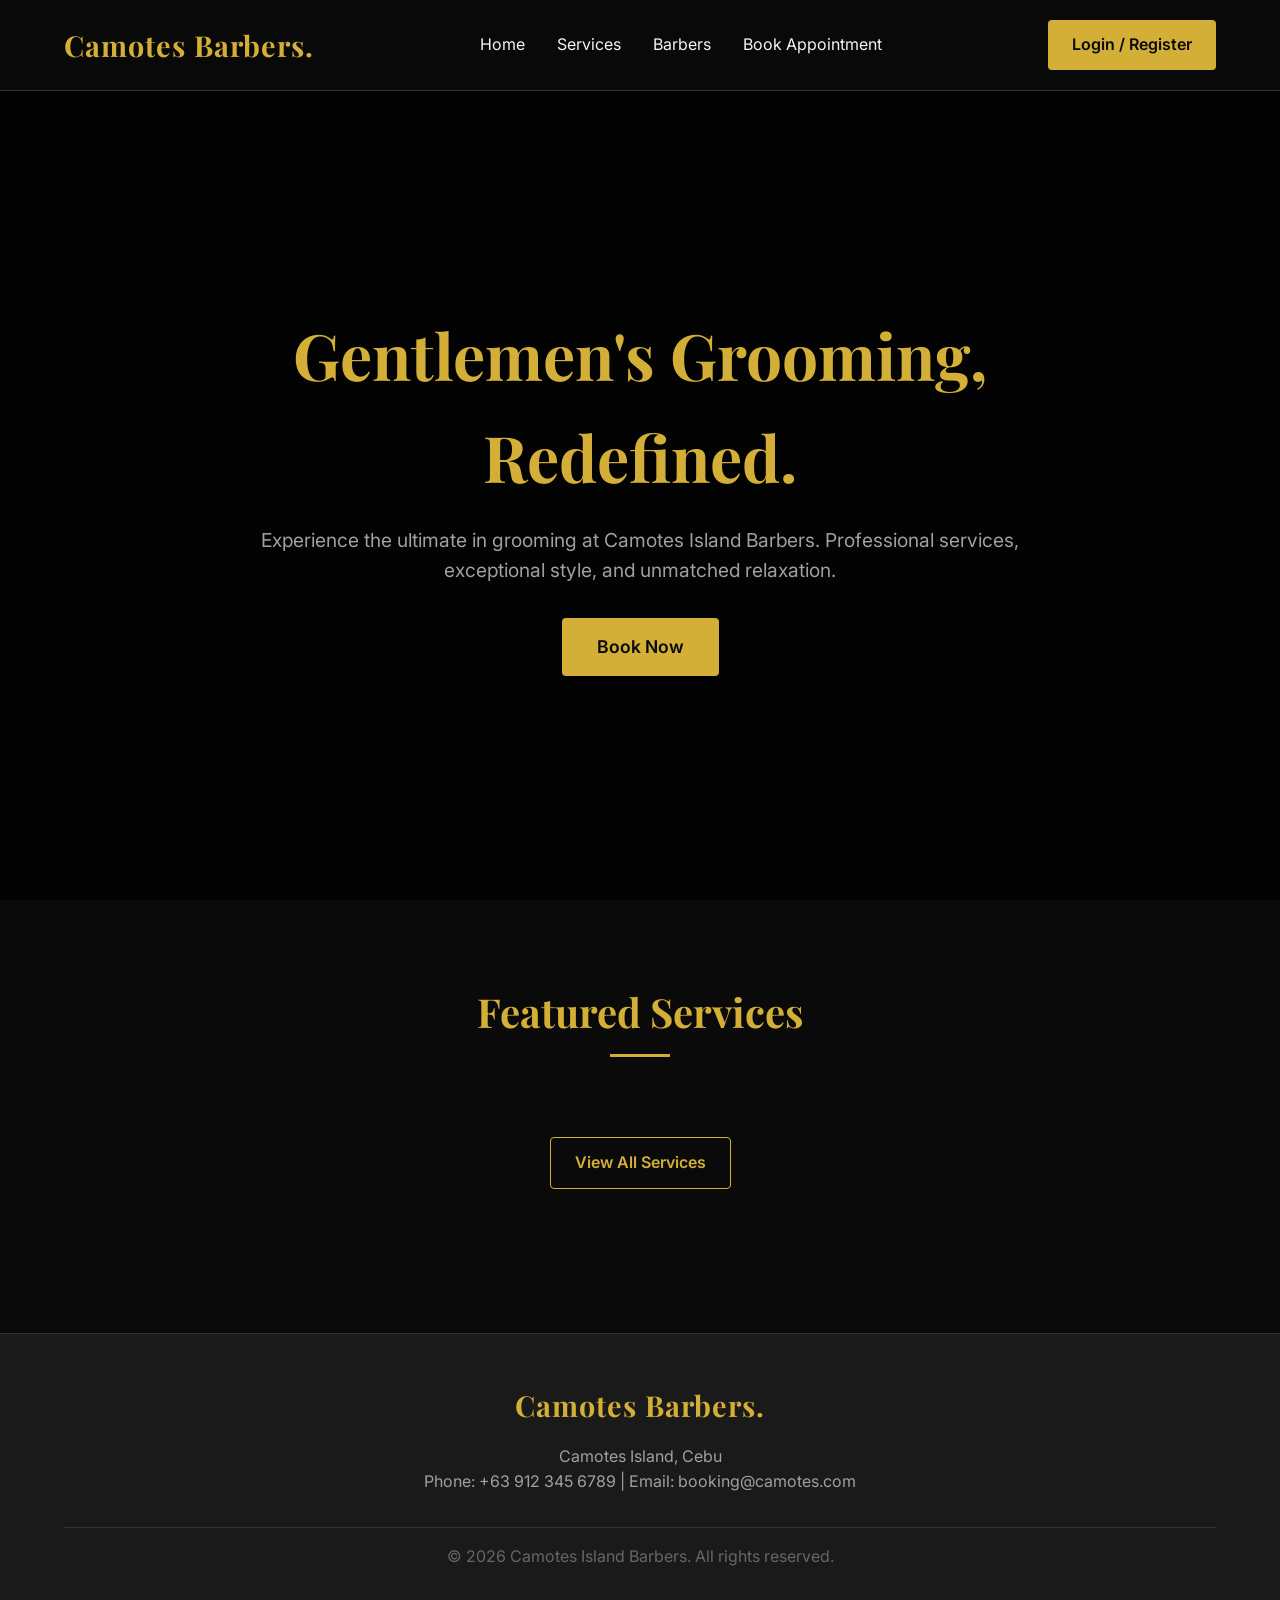
<file: index.html>
<!DOCTYPE html>
<html lang="en">

<head>
    <meta charset="UTF-8">
    <meta name="viewport" content="width=device-width, initial-scale=1.0">
    <title>Camotes Island Barbers</title>
    <link rel="stylesheet" href="assets/css/style.css">
</head>

<body>
    <header>
        <div class="container">
            <nav>
                <div class="logo">Camotes Barbers.</div>
                <ul class="nav-links" id="mobile-nav">
                    <li><a href="index.html" class="active">Home</a></li>
                    <li><a href="services.html">Services</a></li>
                    <li><a href="barbers.html">Barbers</a></li>
                    <li><a href="booking.html">Book Appointment</a></li>
                </ul>
                <div style="display:flex;align-items:center;gap:1rem;">
                    <div class="auth-links" id="auth-links"></div>
                    <button class="hamburger" onclick="document.getElementById('mobile-nav').classList.toggle('open')" aria-label="Menu">
                        <span></span><span></span><span></span>
                    </button>
                </div>
            </nav>
        </div>
    </header>

    <section class="hero">
        <div class="container">
            <div class="hero-content">
                <h1>Gentlemen's Grooming, Redefined.</h1>
                <p>Experience the ultimate in grooming at Camotes Island Barbers. Professional services, exceptional
                    style, and unmatched relaxation.</p>
                <a href="booking.html" class="btn btn-primary btn-lg">Book Now</a>
            </div>
        </div>
    </section>

    <section class="container" style="padding: 5rem 0;">
        <h2 class="section-title">Featured Services</h2>
        <div class="grid" id="featured-services">
            <!-- Populated by JS -->
        </div>
        <div style="text-align: center; margin-top: 3rem;">
            <a href="services.html" class="btn btn-outline">View All Services</a>
        </div>
    </section>

    <footer>
        <div class="container">
            <div class="logo" style="margin-bottom: 1rem;">Camotes Barbers.</div>
            <p style="color: var(--text-muted);">Camotes Island, Cebu</p>
            <p style="color: var(--text-muted);">Phone: +63 912 345 6789 | Email: booking@camotes.com</p>
            <p style="margin-top: 2rem; border-top: 1px solid var(--border); padding-top: 1rem; color: #666;">&copy;
                2026 Camotes Island Barbers. All rights reserved.</p>
        </div>
    </footer>

    <script src="assets/js/main.js"></script>
    <script>
        // Close mobile nav when a link is clicked
        document.querySelectorAll('#mobile-nav a').forEach(link => {
            link.addEventListener('click', () => document.getElementById('mobile-nav').classList.remove('open'));
        });
    </script>
    <script>
        document.addEventListener('DOMContentLoaded', async () => {
            const services = await getServices();
            const container = document.getElementById('featured-services');
            container.innerHTML = services.slice(0, 3).map(service => `
                <div class="card">
                    <img src="${service.image || 'https://images.unsplash.com/photo-1585747860715-2ba37e788b70?auto=format&fit=crop&w=400&q=80'}" alt="${service.service_name}">
                    <div class="card-content">
                        <div class="card-title">${service.service_name}</div>
                        <div class="card-price">₱${parseFloat(service.price).toFixed(2)} &bull; ${service.duration}</div>
                        <p style="color: var(--text-muted); margin-bottom: 1rem;">${service.description || ''}</p>
                    </div>
                </div>
            `).join('');
        });
    </script>
</body>

</html>
</file>
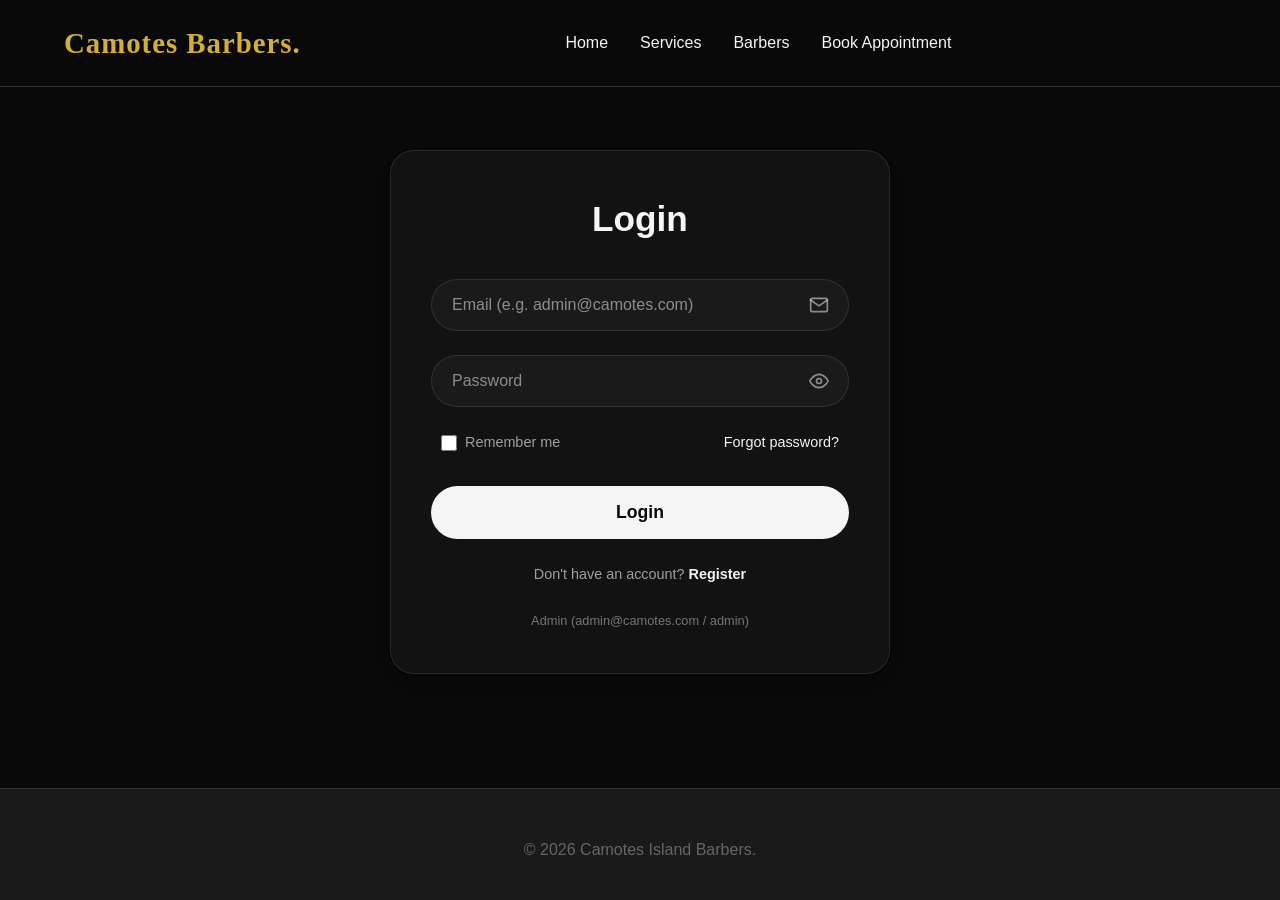
<file: admin-barbers.html>
<!DOCTYPE html>
<html lang="en">

<head>
    <meta charset="UTF-8">
    <meta name="viewport" content="width=device-width, initial-scale=1.0">
    <title>Admin Barbers - Camotes Island Barbers</title>
    <link rel="stylesheet" href="assets/css/style.css">
    <style>
        .admin-nav {
            background: var(--bg-card);
            padding: 1rem 0;
            border-bottom: 1px solid var(--border);
            margin-top: 80px;
        }

        .admin-nav .container {
            display: flex;
            gap: 1rem;
        }

        .admin-nav a {
            padding: 8px 16px;
            border-radius: 4px;
            transition: all 0.2s;
        }

        .admin-nav a:hover,
        .admin-nav a.active {
            background: var(--primary);
            color: var(--bg-dark);
        }

        .form-row {
            display: grid;
            grid-template-columns: 1fr 1fr;
            gap: 1rem;
        }
    </style>
</head>

<body>
    <header>
        <div class="container">
            <nav>
                <div class="logo">Camotes Admin.</div>
                <div class="auth-links">
                    <button class="btn btn-outline" onclick="logout()">Logout</button>
                </div>
            </nav>
        </div>
    </header>

    <div class="admin-nav">
        <div class="container">
            <a href="admin.html">Appointments</a>
            <a href="admin-services.html">Services</a>
            <a href="admin-barbers.html" class="active">Barbers</a>
            <a href="admin-customers.html">Customers</a>
        </div>
    </div>

    <div class="dashboard-container container" style="margin-top: 2rem;">
        <div id="barbers" style="width: 100%;">
            <div style="display: flex; justify-content: space-between; align-items: center; margin-bottom: 1rem;">
                <h2>Manage Barbers</h2>
                <button class="btn btn-primary"
                    onclick="document.getElementById('add-barber-form').style.display='block'">+ Add Barber</button>
            </div>

            <div id="add-barber-form"
                style="display:none; background: var(--bg-card); padding: 20px; border-radius: 8px; margin-bottom: 20px; border: 1px solid var(--primary);">
                <h3>New Barber</h3>
                <form onsubmit="addBarber(event)">
                    <div class="form-row">
                        <div class="form-group">
                            <label>Barber Name</label>
                            <input type="text" id="b-name" class="form-control" required>
                        </div>
                        <div class="form-group">
                            <label>Specialty</label>
                            <input type="text" id="b-spec" class="form-control" required>
                        </div>
                        <div class="form-group">
                            <label>Login Email</label>
                            <input type="email" id="b-email" class="form-control" placeholder="barber@camotes.com" required>
                        </div>
                        <div class="form-group">
                            <label>Login Password</label>
                            <input type="text" id="b-password" class="form-control" placeholder="Temp password" value="camotes123" required>
                        </div>
                        <div class="form-group">
                            <label>Image URL (Optional)</label>
                            <input type="text" id="b-image" class="form-control">
                        </div>
                        <div class="form-group">
                            <label>Assigned Services</label>
                            <div id="base-services-checklist"
                                style="display:grid; grid-template-columns: 1fr 1fr; gap:0.5rem; margin-top:5px; background: var(--bg-dark); padding:10px; border-radius:4px; max-height:200px; overflow-y:auto;">
                                <!-- Populated dynamically via JS -->
                            </div>
                        </div>
                        <button type="submit" class="btn btn-primary">Save Barber</button>
                        <button type="button" class="btn btn-outline"
                            onclick="document.getElementById('add-barber-form').style.display='none'">Cancel</button>
                </form>
            </div>

            <div class="grid" id="admin-barbers-list"></div>
        </div>
    </div>

    <script src="assets/js/main.js"></script>
    <script src="assets/js/admin.js"></script>
    <script>
        // Use the unified renderAdminDashboard but handle the services checklist specifically here as it's part of the form
        async function initPage() {
            // Load services for the checklist
            const services = await getServices();
            const serviceChecklist = document.getElementById('base-services-checklist');
            if (serviceChecklist && services.length) {
                serviceChecklist.innerHTML = services.map(s => `
                    <label style="display:flex; align-items:center; gap:8px;">
                        <input type="checkbox" name="b-services" value="${s.service_id}" checked> 
                        ${s.service_name}
                    </label>
                `).join('');
            }
        }
        initPage();

        // Specific form logic for this page
        async function addBarber(e) {
            e.preventDefault();
            const selectedServices = Array.from(document.querySelectorAll('input[name="b-services"]:checked')).map(cb => cb.value);
            const payload = {
                action: 'create',
                name: document.getElementById('b-name').value,
                email: document.getElementById('b-email').value,
                password: document.getElementById('b-password').value,
                specialty: document.getElementById('b-spec').value,
                image: document.getElementById('b-image').value || '',
                services: selectedServices
            };

            try {
                const res = await fetch(API_URL + 'barbers.php', {
                    method: 'POST',
                    headers: { 'Content-Type': 'application/json' },
                    body: JSON.stringify(payload)
                });
                const data = await res.json();
                if (data.success) {
                    document.getElementById('add-barber-form').style.display = 'none';
                    e.target.reset();
                    await renderAdminDashboard();
                    showToast('Barber account created successfully!');
                } else showToast(data.error || 'Error adding barber', true);
            } catch (err) { console.error(err); }
        }
    </script>
</body>

</html>
</file>
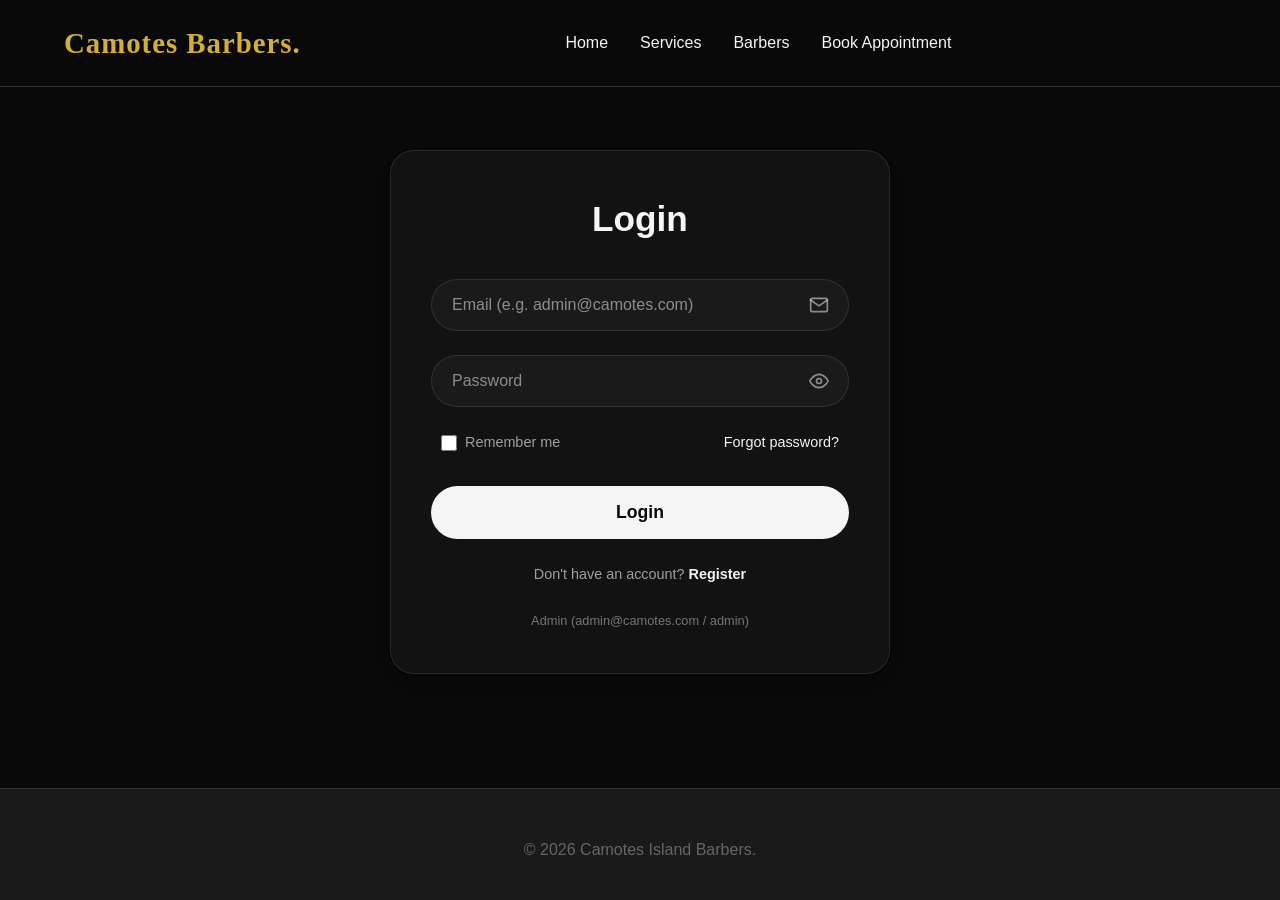
<file: admin-services.html>
<!DOCTYPE html>
<html lang="en">

<head>
    <meta charset="UTF-8">
    <meta name="viewport" content="width=device-width, initial-scale=1.0">
    <title>Admin Services - Camotes Island Barbers</title>
    <link rel="stylesheet" href="assets/css/style.css">
    <style>
        .admin-nav {
            background: var(--bg-card);
            padding: 1rem 0;
            border-bottom: 1px solid var(--border);
            margin-top: 80px;
        }

        .admin-nav .container {
            display: flex;
            gap: 1rem;
        }

        .admin-nav a {
            padding: 8px 16px;
            border-radius: 4px;
            transition: all 0.2s;
        }

        .admin-nav a:hover,
        .admin-nav a.active {
            background: var(--primary);
            color: var(--bg-dark);
        }

        .form-row {
            display: grid;
            grid-template-columns: 1fr 1fr;
            gap: 1rem;
        }
    </style>
</head>

<body>
    <header>
        <div class="container">
            <nav>
                <div class="logo">Camotes Admin.</div>
                <div class="auth-links">
                    <button class="btn btn-outline" onclick="logout()">Logout</button>
                </div>
            </nav>
        </div>
    </header>

    <div class="admin-nav">
        <div class="container">
            <a href="admin.html">Appointments</a>
            <a href="admin-services.html" class="active">Services</a>
            <a href="admin-barbers.html">Barbers</a>
            <a href="admin-customers.html">Customers</a>
        </div>
    </div>

    <div class="dashboard-container container" style="margin-top: 2rem;">
        <div id="services" style="width: 100%;">
            <div style="display: flex; justify-content: space-between; align-items: center; margin-bottom: 1rem;">
                <h2>Manage Services</h2>
                <button class="btn btn-primary"
                    onclick="document.getElementById('add-service-form').style.display='block'">+ Add Service</button>
            </div>

            <div id="add-service-form"
                style="display:none; background: var(--bg-card); padding: 20px; border-radius: 8px; margin-bottom: 20px; border: 1px solid var(--primary);">
                <h3>New Service</h3>
                <form onsubmit="addService(event)">
                    <div class="form-row">
                        <div class="form-group">
                            <label>Service Name</label>
                            <input type="text" id="s-name" class="form-control" required>
                        </div>
                        <div class="form-group">
                            <label>Price (₱)</label>
                            <input type="number" step="0.01" id="s-price" class="form-control" required>
                        </div>
                    </div>
                    <div class="form-group">
                        <label>Duration (e.g., 45 min)</label>
                        <input type="text" id="s-duration" class="form-control" required>
                    </div>
                    <div class="form-group">
                        <label>Image URL (Optional)</label>
                        <input type="text" id="s-image" class="form-control">
                    </div>
                    <button type="submit" class="btn btn-primary">Save Service</button>
                    <button type="button" class="btn btn-outline"
                        onclick="document.getElementById('add-service-form').style.display='none'">Cancel</button>
                </form>
            </div>

            <div class="grid" id="admin-services-list"></div>
        </div>
    </div>

    <script src="assets/js/main.js"></script>
    <script src="assets/js/admin.js"></script>
    <script>
        // No localized overrides needed here anymore. 
        // admin.js handles renderAdminDashboard and deleteService automatically.
    </script>
</body>

</html>
</file>
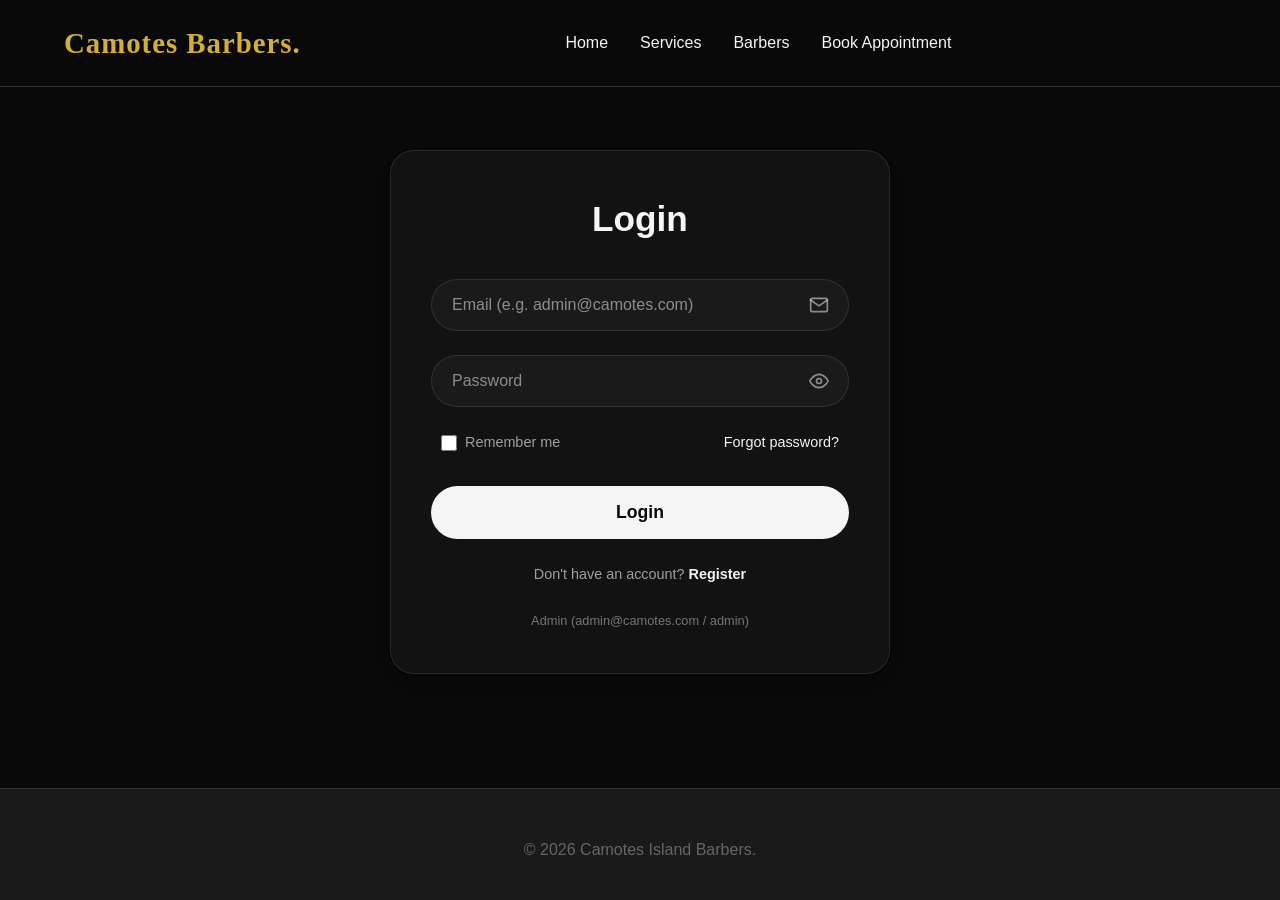
<file: barber-dashboard.html>
<!DOCTYPE html>
<html lang="en">

<head>
    <meta charset="UTF-8">
    <meta name="viewport" content="width=device-width, initial-scale=1.0">
    <title>Barber Dashboard - Camotes Island Barbers</title>
    <link rel="stylesheet" href="assets/css/style.css">
    <style>
        /* Toggle Switch */
        .switch {
            position: relative;
            display: inline-block;
            width: 60px;
            height: 34px;
            flex-shrink: 0;
        }

        .switch input {
            opacity: 0;
            width: 0;
            height: 0;
        }

        .slider {
            position: absolute;
            cursor: pointer;
            top: 0;
            left: 0;
            right: 0;
            bottom: 0;
            background-color: #555;
            transition: .4s;
            border-radius: 34px;
        }

        .slider:before {
            position: absolute;
            content: "";
            height: 26px;
            width: 26px;
            left: 4px;
            bottom: 4px;
            background-color: white;
            transition: .4s;
            border-radius: 50%;
        }

        input:checked+.slider {
            background-color: var(--success);
        }

        input:checked+.slider:before {
            transform: translateX(26px);
        }

        /* Stats Cards */
        .stats-grid {
            display: grid;
            grid-template-columns: repeat(auto-fit, minmax(180px, 1fr));
            gap: 1rem;
            margin-bottom: 2rem;
        }

        .stat-card {
            background: var(--bg-card);
            border: 1px solid var(--border);
            border-radius: 10px;
            padding: 1.5rem;
            text-align: center;
            transition: border-color 0.3s;
        }

        .stat-card:hover {
            border-color: var(--primary);
        }

        .stat-card .stat-number {
            font-size: 2.5rem;
            font-weight: 700;
            color: var(--primary);
            font-family: 'Playfair Display', serif;
        }

        .stat-card .stat-label {
            color: var(--text-muted);
            font-size: 0.9rem;
            margin-top: 4px;
        }

        /* Availability Banner */
        .availability-container {
            display: flex;
            align-items: center;
            gap: 15px;
            background: var(--bg-card);
            padding: 20px 24px;
            border-radius: 10px;
            margin-bottom: 2rem;
            border: 1px solid var(--border);
        }

        .availability-container h3 {
            margin-bottom: 4px;
            font-size: 1.1rem;
        }

        /* Welcome Banner */
        .welcome-banner {
            background: linear-gradient(135deg, var(--bg-card) 0%, #1f1a0a 100%);
            border: 1px solid var(--primary);
            border-radius: 12px;
            padding: 24px 28px;
            margin-bottom: 2rem;
            display: flex;
            align-items: center;
            gap: 16px;
        }

        .welcome-banner .avatar {
            width: 60px;
            height: 60px;
            background: rgba(212, 175, 55, 0.2);
            border: 2px solid var(--primary);
            border-radius: 50%;
            display: flex;
            align-items: center;
            justify-content: center;
            font-size: 1.8rem;
            font-family: 'Playfair Display', serif;
            color: var(--primary);
            flex-shrink: 0;
        }

        .welcome-banner h2 {
            font-size: 1.5rem;
            margin-bottom: 2px;
            color: var(--primary);
        }

        .welcome-banner p {
            color: var(--text-muted);
            font-size: 0.9rem;
        }

        /* Table Badge Status */
        .status-badge {
            padding: 4px 10px;
            border-radius: 20px;
            font-size: 0.8rem;
            font-weight: 600;
        }

        .status-Pending {
            background: rgba(212, 175, 55, 0.2);
            color: var(--primary);
        }

        .status-Approved {
            background: rgba(46, 213, 115, 0.2);
            color: var(--success);
        }

        .status-Completed {
            background: rgba(255, 255, 255, 0.1);
            color: white;
        }

        .status-Cancelled {
            background: rgba(255, 71, 87, 0.2);
            color: var(--danger);
        }
    </style>
</head>

<body>
    <header>
        <div class="container">
            <nav>
                <div class="logo">Camotes Barber Portal.</div>
                <div class="auth-links">
                    <button class="btn btn-outline" onclick="logout()">Logout</button>
                </div>
            </nav>
        </div>
    </header>

    <div class="container" style="padding-top: 120px; padding-bottom: 50px;">

        <!-- Welcome Banner -->
        <div class="welcome-banner">
            <div class="avatar" id="barber-initial">?</div>
            <div>
                <h2 id="barber-name">Loading...</h2>
                <p id="barber-specialty">Loading specialty...</p>
            </div>
        </div>

        <!-- Stats Row -->
        <div class="stats-grid">
            <div class="stat-card">
                <div class="stat-number" id="stat-total">-</div>
                <div class="stat-label">Total Bookings</div>
            </div>
            <div class="stat-card">
                <div class="stat-number" id="stat-pending">-</div>
                <div class="stat-label">Pending</div>
            </div>
            <div class="stat-card">
                <div class="stat-number" id="stat-approved">-</div>
                <div class="stat-label">Approved</div>
            </div>
            <div class="stat-card">
                <div class="stat-number" id="stat-completed">-</div>
                <div class="stat-label">Completed</div>
            </div>
        </div>

        <!-- Availability Toggle -->
        <div class="availability-container">
            <div>
                <h3>My Availability</h3>
                <p style="color: var(--text-muted); font-size: 0.9rem;" id="avail-text">Loading...</p>
            </div>
            <label class="switch" style="margin-left: auto;">
                <input type="checkbox" id="availability-toggle" onchange="toggleAvailability(this.checked)">
                <span class="slider"></span>
            </label>
        </div>

        <!-- Appointments Table -->
        <div id="appointments">
            <div style="display:flex; justify-content:space-between; align-items:center; margin-bottom:1rem;">
                <h2>My Appointments</h2>
                <button class="btn btn-outline" onclick="renderAppointments()"
                    style="font-size:0.85rem; padding:8px 16px;">↻ Refresh</button>
            </div>
            <div
                style="background: var(--bg-card); padding: 1rem; border-radius: 10px; overflow-x: auto; border: 1px solid var(--border);">
                <table id="appointments-table">
                    <thead>
                        <tr>
                            <th>Date & Time</th>
                            <th>Customer</th>
                            <th>Service</th>
                            <th>Status</th>
                            <th>Update</th>
                        </tr>
                    </thead>
                    <tbody></tbody>
                </table>
            </div>
        </div>
    </div>

    <script src="assets/js/main.js"></script>
    <script>
        document.addEventListener('DOMContentLoaded', async () => {
            // Verify session with server — never trust localStorage for auth
            let barberId = null;
            try {
                const res = await fetch(API_URL + 'auth.php?action=check', { credentials: 'include' });
                const data = await res.json();
                if (!data.logged_in || data.user.role !== 'barber') {
                    window.location.href = 'login.html';
                    return;
                }
                barberId = data.user.barber_id;
                // Keep localStorage in sync for convenience (non-security use only)
                localStorage.setItem('currentUser', JSON.stringify(data.user));
            } catch (e) {
                window.location.href = 'login.html';
                return;
            }

            await initBarberData(barberId);
            await renderAppointments();
        });

        async function initBarberData(barberId) {
            try {
                const barbers = await getBarbers();
                const me = barbers.find(b => parseInt(b.barber_id) === parseInt(barberId));
                if (me) {
                    const toggle = document.getElementById('availability-toggle');
                    const text = document.getElementById('avail-text');
                    const nameEl = document.getElementById('barber-name');
                    const specEl = document.getElementById('barber-specialty');
                    const initialEl = document.getElementById('barber-initial');

                    nameEl.textContent = 'Welcome back, ' + me.name + '!';
                    specEl.textContent = 'Specialty: ' + me.specialty;
                    initialEl.textContent = me.name.charAt(0).toUpperCase();

                    toggle.checked = (parseInt(me.availability) === 1);
                    text.textContent = toggle.checked
                        ? '✅ Customers can see and book you.'
                        : '🚫 You are hidden from the booking page.';
                }
            } catch (e) { console.error(e); }
        }

        async function toggleAvailability(isAvail) {
            try {
                const res = await fetch(API_URL + 'barbers.php', {
                    method: 'POST',
                    headers: { 'Content-Type': 'application/json' },
                    body: JSON.stringify({ action: 'toggle_availability', availability: isAvail })
                });
                const data = await res.json();
                if (data.success) {
                    document.getElementById('avail-text').textContent = isAvail
                        ? '✅ Customers can see and book you.'
                        : '🚫 You are hidden from the booking page.';
                } else {
                    alert('Failed to update availability.');
                }
            } catch (e) { console.error(e); }
        }

        async function renderAppointments() {
            try {
                const resApt = await fetch(API_URL + 'appointments.php');
                const apts = await resApt.json();

                // Update stats
                document.getElementById('stat-total').textContent = apts.length;
                document.getElementById('stat-pending').textContent = apts.filter(a => a.status === 'Pending').length;
                document.getElementById('stat-approved').textContent = apts.filter(a => a.status === 'Approved').length;
                document.getElementById('stat-completed').textContent = apts.filter(a => a.status === 'Completed').length;

                const aptTbody = document.querySelector('#appointments-table tbody');
                if (apts.length) {
                    aptTbody.innerHTML = apts.map(a => `
                        <tr>
                            <td>${a.appointment_date}<br><small style="color:var(--text-muted)">${a.appointment_time}</small></td>
                            <td>
                                ${a.customer_name ? `<strong>${a.customer_name}</strong>` : `<span style="color:var(--primary)">${a.guest_name}</span> <br><small style="color:var(--text-muted)">${a.guest_email || 'No email'}</small>`}
                            </td>
                            <td>${a.service_name}</td>
                            <td><span class="status-badge status-${a.status}">${a.status}</span></td>
                            <td>
                                <select onchange="updateAptStatus(${a.appointment_id}, this.value)"
                                    style="background: var(--bg-card); color: white; border: 1px solid var(--border); padding: 4px 8px; border-radius: 4px;">
                                    <option value="Pending" ${a.status === 'Pending' ? 'selected' : ''}>Pending</option>
                                    <option value="Approved" ${a.status === 'Approved' ? 'selected' : ''}>Approved</option>
                                    <option value="Completed" ${a.status === 'Completed' ? 'selected' : ''}>Completed</option>
                                    <option value="Cancelled" ${a.status === 'Cancelled' ? 'selected' : ''}>Cancelled</option>
                                </select>
                            </td>
                        </tr>
                    `).join('');
                } else {
                    aptTbody.innerHTML = '<tr><td colspan="5" style="text-align:center; color: var(--text-muted);">No appointments scheduled yet.</td></tr>';
                }
            } catch (e) { console.error(e); }
        }

        async function updateAptStatus(id, newStatus) {
            try {
                const res = await fetch(API_URL + 'appointments.php', {
                    method: 'PUT',
                    headers: { 'Content-Type': 'application/json' },
                    body: JSON.stringify({ appointment_id: id, status: newStatus })
                });
                const data = await res.json();
                if (data.success) {
                    await renderAppointments(); // re-render to refresh stats too
                } else {
                    alert('Failed to update: ' + data.error);
                }
            } catch (e) { console.error(e); }
        }
    </script>
</body>

</html>
</file>
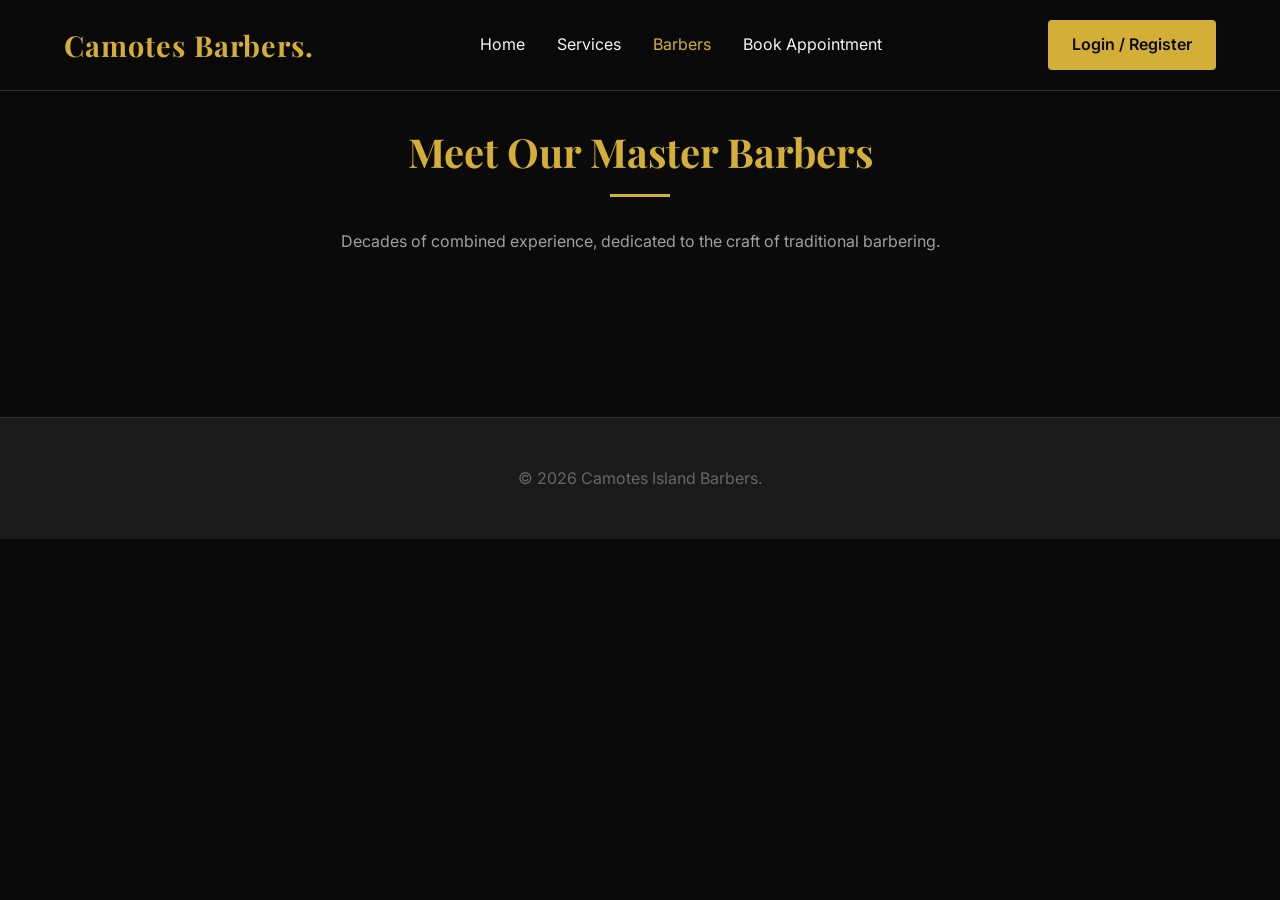
<file: barbers.html>
<!DOCTYPE html>
<html lang="en">

<head>
    <meta charset="UTF-8">
    <meta name="viewport" content="width=device-width, initial-scale=1.0">
    <title>Barbers - Camotes Island Barbers</title>
    <link rel="stylesheet" href="assets/css/style.css">
</head>

<body>
    <header>
        <div class="container">
            <nav>
                <div class="logo">Camotes Barbers.</div>
                <ul class="nav-links" id="mobile-nav">
                    <li><a href="index.html">Home</a></li>
                    <li><a href="services.html">Services</a></li>
                    <li><a href="barbers.html" class="active" style="color: var(--primary);">Barbers</a></li>
                    <li><a href="booking.html">Book Appointment</a></li>
                </ul>
                <div style="display:flex;align-items:center;gap:1rem;">
                    <div class="auth-links" id="auth-links"></div>
                    <button class="hamburger" onclick="document.getElementById('mobile-nav').classList.toggle('open')" aria-label="Menu">
                        <span></span><span></span><span></span>
                    </button>
                </div>
            </nav>
        </div>
    </header>

    <div class="container" style="padding-top: 120px; padding-bottom: 50px;">
        <h1 class="section-title">Meet Our Master Barbers</h1>
        <p style="text-align: center; color: var(--text-muted); max-width: 600px; margin: 0 auto 3rem;">Decades of
            combined experience, dedicated to the craft of traditional barbering.</p>

        <div class="grid" id="barbers-container">
            <!-- Populated by JS -->
        </div>
    </div>

    <footer>
        <div class="container">
            <p style="color: #666;">&copy; 2026 Camotes Island Barbers.</p>
        </div>
    </footer>

    <script src="assets/js/main.js"></script>
    <script>
        document.addEventListener('DOMContentLoaded', async () => {
            const barbers = await getBarbers();
            const container = document.getElementById('barbers-container');
            container.innerHTML = barbers.map(barber => `
                <div class="card" style="opacity: ${parseInt(barber.availability) === 0 ? '0.6' : '1'}">
                    <img src="${barber.image || 'https://images.unsplash.com/photo-1585747860715-2ba37e788b70?auto=format&fit=crop&w=400&q=80'}" alt="${barber.name}">
                    <div class="card-content">
                        <div class="card-title">${barber.name}</div>
                        <p style="color: var(--primary); margin-bottom: 0.5rem; font-weight: 600;">Specialty: ${barber.specialty}</p>
                        <p style="color: var(--text-muted); margin-bottom: 1.5rem;">Experience: ${barber.experience || 'Not specified'}</p>
                        ${parseInt(barber.availability) === 1
                    ? `<a href="booking.html?barber=${barber.barber_id}" class="btn btn-outline">Book with ${barber.name}</a>`
                    : `<button class="btn btn-outline" style="cursor: not-allowed; border-color: var(--text-muted); color: var(--text-muted);" disabled>Currently Unavailable</button>`
                }
                    </div>
                </div>
            `).join('');
        });
    </script>
</body>

</html>
</file>
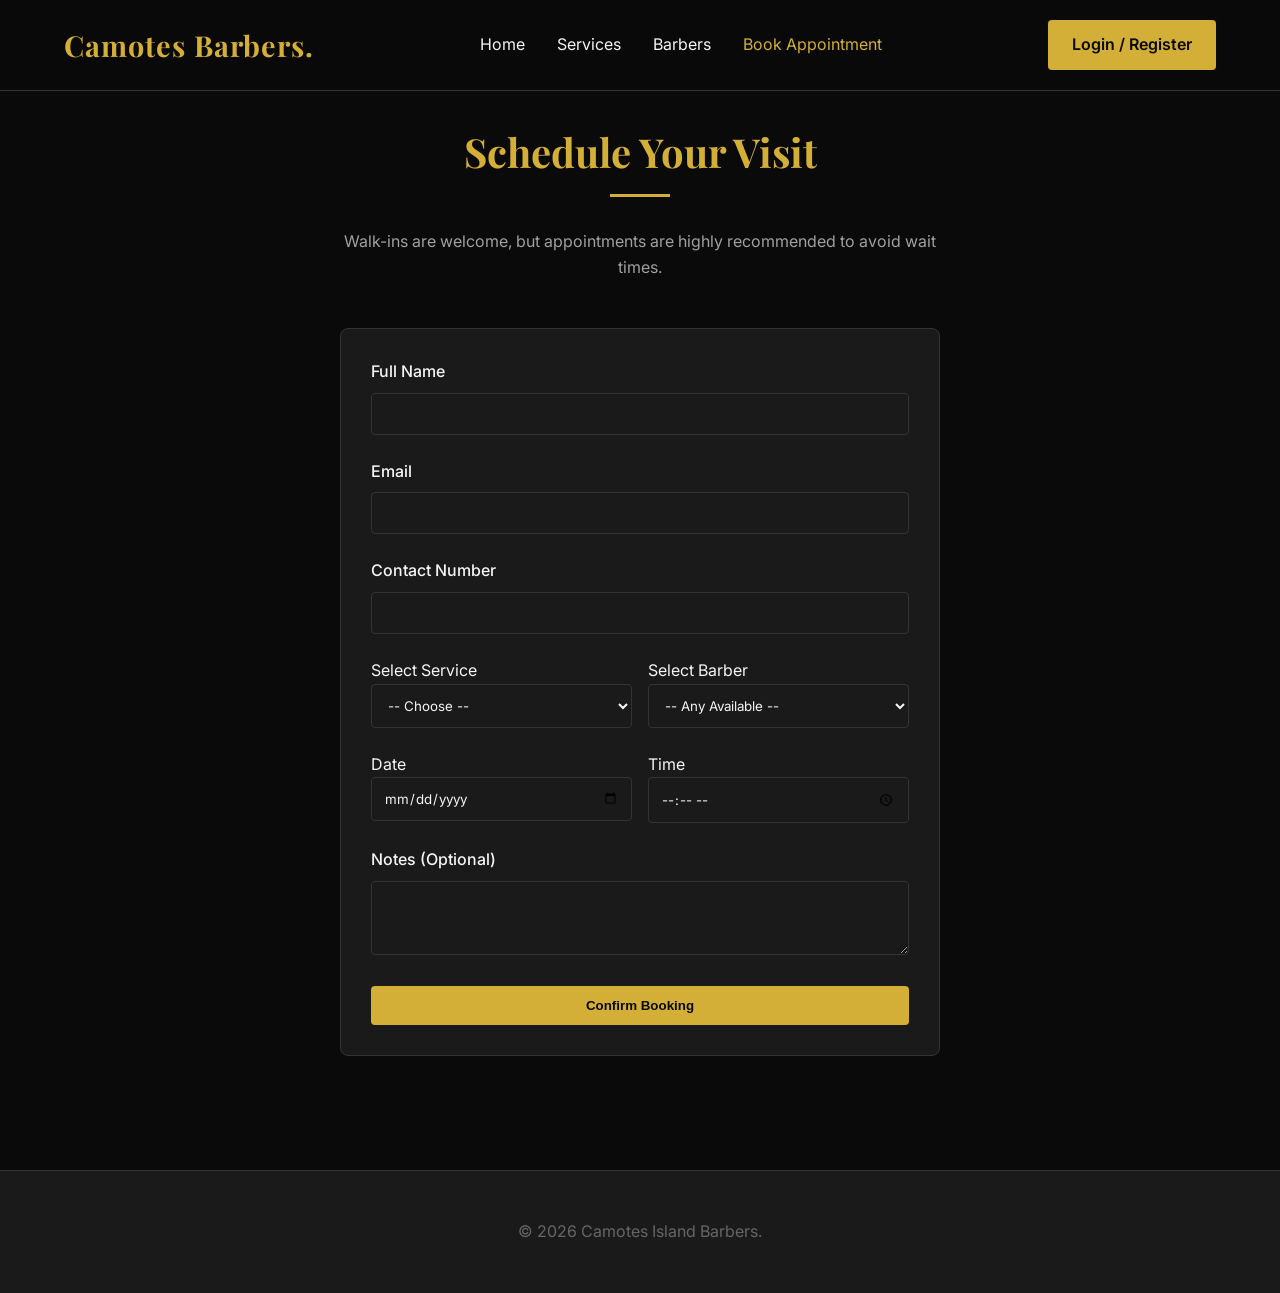
<file: booking.html>
<!DOCTYPE html>
<html lang="en">

<head>
    <meta charset="UTF-8">
    <meta name="viewport" content="width=device-width, initial-scale=1.0">
    <title>Book Appointment - Camotes Island Barbers</title>
    <link rel="stylesheet" href="assets/css/style.css">
</head>

<body>
    <header>
        <div class="container">
            <nav>
                <div class="logo">Camotes Barbers.</div>
                <ul class="nav-links" id="mobile-nav">
                    <li><a href="index.html">Home</a></li>
                    <li><a href="services.html">Services</a></li>
                    <li><a href="barbers.html">Barbers</a></li>
                    <li><a href="booking.html" class="active" style="color: var(--primary);">Book Appointment</a></li>
                </ul>
                <div style="display:flex;align-items:center;gap:1rem;">
                    <div class="auth-links" id="auth-links"></div>
                    <button class="hamburger" onclick="document.getElementById('mobile-nav').classList.toggle('open')" aria-label="Menu">
                        <span></span><span></span><span></span>
                    </button>
                </div>
            </nav>
        </div>
    </header>

    <div class="container" style="padding-top: 120px; padding-bottom: 50px;">
        <h1 class="section-title">Schedule Your Visit</h1>
        <p style="text-align: center; color: var(--text-muted); max-width: 600px; margin: 0 auto 3rem;">Walk-ins are
            welcome, but appointments are highly recommended to avoid wait times.</p>

        <div
            style="max-width: 600px; margin: 0 auto; background-color: var(--bg-card); padding: 30px; border-radius: 8px; border: 1px solid var(--border);">
            <form id="booking-form">
                <div class="form-group">
                    <label>Full Name</label>
                    <input type="text" id="b-name" class="form-control" required>
                </div>
                <div class="form-group">
                    <label>Email</label>
                    <input type="email" id="b-email" class="form-control" required>
                </div>
                <div class="form-group">
                    <label>Contact Number</label>
                    <input type="tel" id="b-phone" class="form-control" required>
                </div>

                <div class="grid" style="grid-template-columns: 1fr 1fr; gap: 1rem; margin-bottom: 1.5rem;">
                    <div>
                        <label>Select Service</label>
                        <select id="b-service" class="form-control" required>
                            <option value="">-- Choose --</option>
                        </select>
                    </div>
                    <div>
                        <label>Select Barber</label>
                        <select id="b-barber" class="form-control" required>
                            <option value="">-- Any Available --</option>
                        </select>
                        <div class="booking-warning" id="no-barber-warning">⚠️ No barbers are available for this service. Please choose a different service.</div>
                    </div>
                </div>

                <div class="grid" style="grid-template-columns: 1fr 1fr; gap: 1rem; margin-bottom: 1.5rem;">
                    <div>
                        <label>Date</label>
                        <input type="date" id="b-date" class="form-control" required>
                    </div>
                    <div>
                        <label>Time</label>
                        <input type="time" id="b-time" class="form-control" required>
                    </div>
                </div>

                <div class="form-group">
                    <label>Notes (Optional)</label>
                    <textarea id="b-notes" class="form-control" rows="3"></textarea>
                </div>

                <button type="submit" id="submit-booking" class="btn btn-primary" style="width: 100%;">Confirm Booking</button>
            </form>
        </div>
    </div>

    <footer>
        <div class="container">
            <p style="color: #666;">&copy; 2026 Camotes Island Barbers.</p>
        </div>
    </footer>

    <script src="assets/js/main.js"></script>
    <script>
        document.addEventListener('DOMContentLoaded', async () => {
            const urlParams = new URLSearchParams(window.location.search);
            const preService = urlParams.get('service');
            const preBarber = urlParams.get('barber');

            const serviceSelect = document.getElementById('b-service');
            const barberSelect = document.getElementById('b-barber');
            const dateInput = document.getElementById('b-date');

            // Set minimum date to today
            const today = new Date().toISOString().split('T')[0];
            dateInput.min = today;

            // Populate services
            const services = await getServices();
            services.forEach(s => {
                const opt = document.createElement('option');
                opt.value = s.service_id;
                opt.textContent = `${s.service_name} (₱${parseFloat(s.price).toFixed(2)})`;
                if (preService == s.service_id) opt.selected = true;
                serviceSelect.appendChild(opt);
            });

            // Populate barbers based on selected service
            let allBarbers = await getBarbers();

            function refreshBarbersList() {
                const selectedServiceId = serviceSelect.value;
                barberSelect.innerHTML = '<option value="">-- Any Available --</option>';
                const warning = document.getElementById('no-barber-warning');
                const submitBtn = document.getElementById('submit-booking');

                if (!selectedServiceId) {
                    warning.style.display = 'none';
                    submitBtn.disabled = false;
                    return;
                }

                // Compare as strings — DB returns int, select.value is string
                const validBarbers = allBarbers.filter(b =>
                    parseInt(b.availability) === 1 &&
                    Array.isArray(b.services) &&
                    b.services.map(String).includes(String(selectedServiceId))
                );

                if (validBarbers.length === 0) {
                    warning.style.display = 'block';
                    submitBtn.disabled = true;
                    submitBtn.style.opacity = '0.5';
                    submitBtn.style.cursor = 'not-allowed';
                } else {
                    warning.style.display = 'none';
                    submitBtn.disabled = false;
                    submitBtn.style.opacity = '1';
                    submitBtn.style.cursor = 'pointer';
                }

                validBarbers.forEach(b => {
                    const opt = document.createElement('option');
                    opt.value = b.barber_id;
                    opt.textContent = b.name;
                    if (preBarber == b.barber_id) opt.selected = true;
                    barberSelect.appendChild(opt);
                });
            }

            // Listen for service changes
            serviceSelect.addEventListener('change', refreshBarbersList);

            // Initial load if a service was passed in URL
            if (preService) {
                refreshBarbersList();
            }

            // Handle submission
            document.getElementById('booking-form').addEventListener('submit', async (e) => {
                e.preventDefault();

                const payload = {
                    name: document.getElementById('b-name').value,
                    email: document.getElementById('b-email').value,
                    phone: document.getElementById('b-phone').value,
                    service_id: serviceSelect.value,
                    barber_id: barberSelect.value,
                    date: document.getElementById('b-date').value,
                    time: document.getElementById('b-time').value,
                    notes: document.getElementById('b-notes').value
                };

                try {
                    const res = await fetch(API_URL + 'appointments.php', {
                        method: 'POST',
                        headers: { 'Content-Type': 'application/json' },
                        body: JSON.stringify(payload)
                    });
                    const data = await res.json();

                    if (data.success) {
                        showMessage("Booking submitted successfully! Waiting for admin approval.");
                        window.location.href = 'index.html';
                    } else {
                        showMessage("Error: " + data.error);
                    }
                } catch (err) {
                    showMessage("Failed to submit booking.");
                }
            });
        });
    </script>
</body>

</html>
</file>
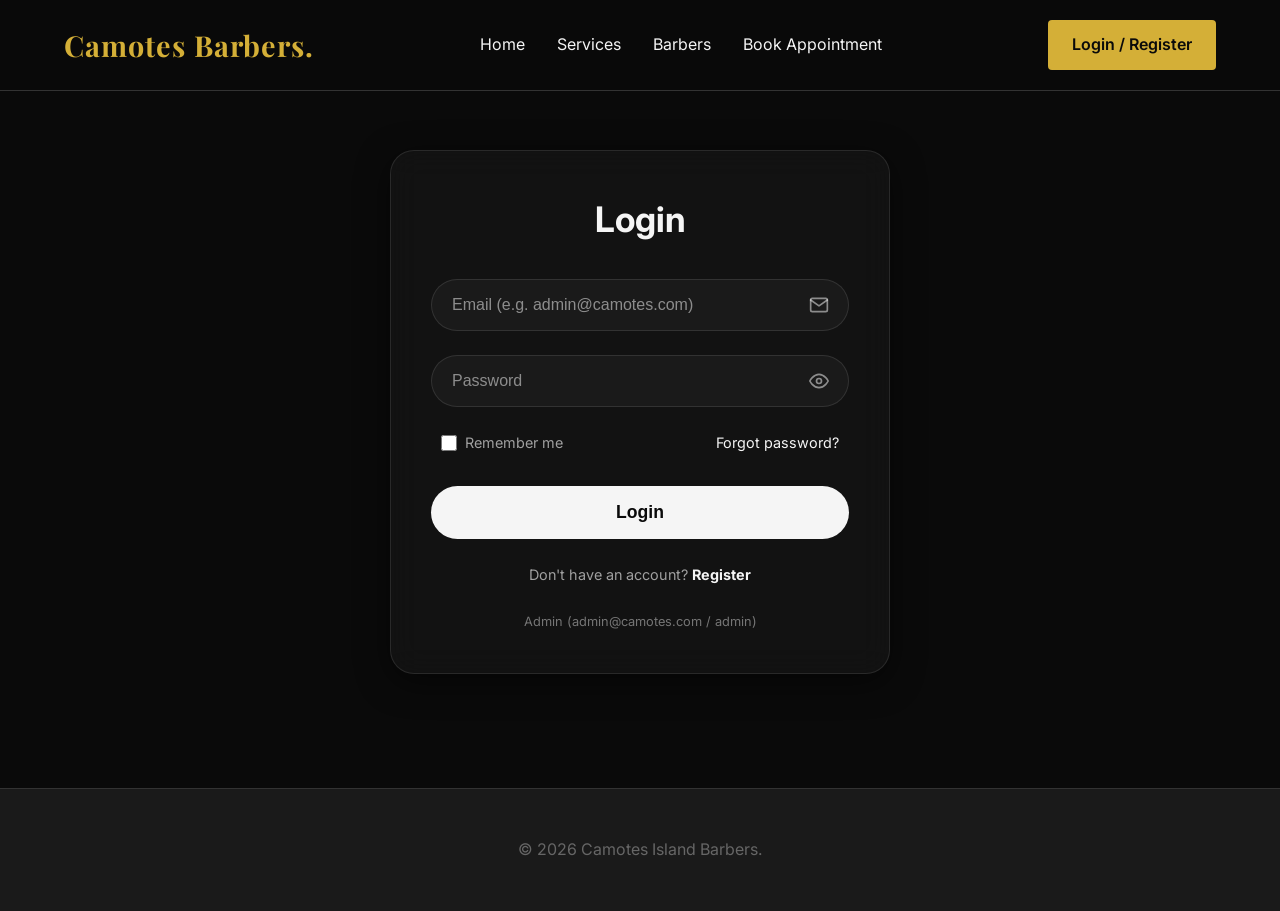
<file: login.html>
<!DOCTYPE html>
<html lang="en">

<head>
    <meta charset="UTF-8">
    <meta name="viewport" content="width=device-width, initial-scale=1.0">
    <title>Login / Register - Camotes Island Barbers</title>
    <link rel="stylesheet" href="assets/css/style.css">
</head>

<body>
    <header>
        <div class="container">
            <nav>
                <div class="logo">Camotes Barbers.</div>
                <ul class="nav-links">
                    <li><a href="index.html">Home</a></li>
                    <li><a href="services.html">Services</a></li>
                    <li><a href="barbers.html">Barbers</a></li>
                    <li><a href="booking.html">Book Appointment</a></li>
                </ul>
                <div class="auth-links" id="auth-links"></div>
            </nav>
        </div>
    </header>

    <style>
        .glass-panel {
            background: rgba(30, 30, 30, 0.4);
            backdrop-filter: blur(15px);
            -webkit-backdrop-filter: blur(15px);
            border: 1px solid rgba(255, 255, 255, 0.1);
            border-radius: 24px;
            padding: 40px;
            box-shadow: 0 8px 32px rgba(0, 0, 0, 0.5);
            transition: transform 0.3s ease;
        }

        .glass-panel:hover {
            border-color: rgba(212, 175, 55, 0.3);
        }

        .glass-panel h2 {
            text-align: center;
            font-size: 2.2rem;
            margin-bottom: 2rem;
            color: var(--text-main);
            font-family: 'Inter', sans-serif;
            font-weight: 700;
        }

        .glass-input-wrapper {
            position: relative;
            margin-bottom: 1.5rem;
        }

        .glass-input {
            width: 100%;
            padding: 16px 45px 16px 20px;
            background: rgba(255, 255, 255, 0.04);
            border: 1px solid rgba(255, 255, 255, 0.1);
            border-radius: 50px;
            color: var(--text-main);
            font-size: 1rem;
            transition: all 0.3s ease;
            box-sizing: border-box;
        }

        .glass-input:focus {
            outline: none;
            border-color: var(--primary);
            background: rgba(255, 255, 255, 0.08);
            box-shadow: 0 0 10px rgba(212, 175, 55, 0.2);
        }

        /* Hide the default Edge/IE password reveal 'eye' icon to prevent overlap */
        .glass-input::-ms-reveal,
        .glass-input::-ms-clear {
            display: none;
        }

        .glass-input::placeholder {
            color: rgba(255, 255, 255, 0.5);
        }

        .glass-icon {
            position: absolute;
            right: 20px;
            top: 50%;
            transform: translateY(-50%);
            color: rgba(255, 255, 255, 0.5);
            pointer-events: none;
        }

        .glass-options {
            display: flex;
            justify-content: space-between;
            align-items: center;
            font-size: 0.9rem;
            color: var(--text-muted);
            margin-bottom: 2rem;
            padding: 0 10px;
        }

        .glass-options label {
            display: flex;
            align-items: center;
            gap: 8px;
            cursor: pointer;
        }

        .glass-options input[type="checkbox"] {
            accent-color: var(--primary);
            width: 16px;
            height: 16px;
            cursor: pointer;
        }

        .glass-btn {
            width: 100%;
            padding: 16px;
            border-radius: 50px;
            background: var(--text-main);
            color: var(--bg-dark);
            font-weight: 700;
            font-size: 1.1rem;
            border: none;
            cursor: pointer;
            transition: all 0.3s ease;
        }

        .glass-btn:hover {
            background: var(--primary);
            color: var(--bg-dark);
            box-shadow: 0 0 15px rgba(212, 175, 55, 0.4);
        }

        .glass-footer {
            text-align: center;
            margin-top: 1.5rem;
            font-size: 0.9rem;
            color: var(--text-muted);
        }

        .glass-footer a {
            color: var(--text-main);
            font-weight: 600;
        }

        .glass-footer a:hover {
            color: var(--primary);
        }
    </style>

    <div class="container" style="padding-top: 150px; padding-bottom: 50px; position: relative; z-index: 10;">
        <div style="max-width: 500px; margin: 0 auto;">

            <!-- Login Form -->
            <div class="glass-panel" id="login-container">
                <h2>Login</h2>
                <form id="login-form">
                    <div class="glass-input-wrapper">
                        <input type="email" id="l-email" class="glass-input"
                            placeholder="Email (e.g. admin@camotes.com)" required>
                        <svg class="glass-icon" width="20" height="20" viewBox="0 0 24 24" fill="none"
                            stroke="currentColor" stroke-width="2" stroke-linecap="round" stroke-linejoin="round">
                            <path d="M4 4h16c1.1 0 2 .9 2 2v12c0 1.1-.9 2-2 2H4c-1.1 0-2-.9-2-2V6c0-1.1.9-2 2-2z">
                            </path>
                            <polyline points="22,6 12,13 2,6"></polyline>
                        </svg>
                    </div>
                    <div class="glass-input-wrapper">
                        <input type="password" id="l-password" class="glass-input" placeholder="Password" required>
                        <svg class="glass-icon" style="cursor: pointer; pointer-events: auto;"
                            onclick="togglePassword('l-password', this)" width="20" height="20" viewBox="0 0 24 24"
                            fill="none" stroke="currentColor" stroke-width="2" stroke-linecap="round"
                            stroke-linejoin="round">
                            <path d="M1 12s4-8 11-8 11 8 11 8-4 8-11 8-11-8-11-8z"></path>
                            <circle cx="12" cy="12" r="3"></circle>
                        </svg>
                    </div>

                    <div class="glass-options">
                        <label><input type="checkbox"> Remember me</label>
                        <a href="#">Forgot password?</a>
                    </div>

                    <button type="submit" class="glass-btn">Login</button>

                    <div class="glass-footer">
                        Don't have an account? <a href="#" onclick="toggleForms(); return false;"><b>Register</b></a>
                        <br><br>
                        <span style="font-size: 0.8rem; opacity: 0.7;">Admin (admin@camotes.com / admin)</span>
                    </div>
                </form>
            </div>

            <!-- Registration Form -->
            <div class="glass-panel" id="register-container" style="display: none;">
                <h2>Create Account</h2>
                <form id="register-form">
                    <div class="glass-input-wrapper">
                        <input type="text" id="r-name" class="glass-input" placeholder="Full Name" required>
                        <svg class="glass-icon" width="20" height="20" viewBox="0 0 24 24" fill="none"
                            stroke="currentColor" stroke-width="2" stroke-linecap="round" stroke-linejoin="round">
                            <path d="M20 21v-2a4 4 0 0 0-4-4H8a4 4 0 0 0-4 4v2"></path>
                            <circle cx="12" cy="7" r="4"></circle>
                        </svg>
                    </div>
                    <div class="glass-input-wrapper">
                        <input type="email" id="r-email" class="glass-input" placeholder="Email" required>
                        <svg class="glass-icon" width="20" height="20" viewBox="0 0 24 24" fill="none"
                            stroke="currentColor" stroke-width="2" stroke-linecap="round" stroke-linejoin="round">
                            <path d="M4 4h16c1.1 0 2 .9 2 2v12c0 1.1-.9 2-2 2H4c-1.1 0-2-.9-2-2V6c0-1.1.9-2 2-2z">
                            </path>
                            <polyline points="22,6 12,13 2,6"></polyline>
                        </svg>
                    </div>
                    <div class="glass-input-wrapper">
                        <input type="password" id="r-password" class="glass-input" placeholder="Password" required>
                        <svg class="glass-icon" style="cursor: pointer; pointer-events: auto;"
                            onclick="togglePassword('r-password', this)" width="20" height="20" viewBox="0 0 24 24"
                            fill="none" stroke="currentColor" stroke-width="2" stroke-linecap="round"
                            stroke-linejoin="round">
                            <path d="M1 12s4-8 11-8 11 8 11 8-4 8-11 8-11-8-11-8z"></path>
                            <circle cx="12" cy="12" r="3"></circle>
                        </svg>
                    </div>

                    <div style="margin-bottom: 3.1rem;"></div>

                    <button type="submit" class="glass-btn">Register</button>

                    <div class="glass-footer">
                        Already have an account? <a href="#" onclick="toggleForms(); return false;"><b>Login</b></a>
                    </div>
                </form>
            </div>

        </div>
    </div>

    <footer>
        <div class="container">
            <p style="color: #666; text-align: center;">&copy; 2026 Camotes Island Barbers.</p>
        </div>
    </footer>

    <script src="assets/js/main.js"></script>
    <script>
        function toggleForms() {
            const loginSection = document.getElementById('login-container');
            const registerSection = document.getElementById('register-container');

            if (loginSection.style.display === 'none') {
                loginSection.style.display = 'block';
                registerSection.style.display = 'none';
            } else {
                loginSection.style.display = 'none';
                registerSection.style.display = 'block';
            }
        }

        function togglePassword(inputId, icon) {
            const input = document.getElementById(inputId);
            if (input.type === 'password') {
                input.type = 'text';
                icon.innerHTML = `<path d="M17.94 17.94A10.07 10.07 0 0 1 12 20c-7 0-11-8-11-8a18.45 18.45 0 0 1 5.06-5.94M9.9 4.24A9.12 9.12 0 0 1 12 4c7 0 11 8 11 8a18.5 18.5 0 0 1-2.16 3.19m-6.72-1.07a3 3 0 1 1-4.24-4.24"></path><line x1="1" y1="1" x2="23" y2="23"></line>`;
            } else {
                input.type = 'password';
                icon.innerHTML = `<path d="M1 12s4-8 11-8 11 8 11 8-4 8-11 8-11-8-11-8z"></path><circle cx="12" cy="12" r="3"></circle>`;
            }
        }

        document.addEventListener('DOMContentLoaded', async () => {
            // Verify session with server — do NOT trust localStorage alone
            try {
                const res = await fetch(API_URL + 'auth.php?action=check', { credentials: 'include' });
                const data = await res.json();
                if (data.logged_in) {
                    if (data.user.role === 'admin') window.location.href = 'admin.html';
                    else if (data.user.role === 'barber') window.location.href = 'barber-dashboard.html';
                    else window.location.href = 'index.html';
                    return;
                }
            } catch (e) { /* session check failed, stay on login page */ }

            // Handle Login
            document.getElementById('login-form').addEventListener('submit', async (e) => {
                e.preventDefault();
                const em = document.getElementById('l-email').value;
                const pw = document.getElementById('l-password').value;

                const payload = {
                    action: 'login',
                    email: em,
                    password: pw
                };

                try {
                    const res = await fetch(API_URL + 'auth.php', {
                        method: 'POST',
                        headers: {
                            'Content-Type': 'application/json'
                        },
                        body: JSON.stringify(payload)
                    });
                    const data = await res.json();

                    if (data.success) {
                        localStorage.setItem('currentUser', JSON.stringify({
                            role: data.role || 'customer',
                            barber_id: data.barber_id || null
                        }));
                        if (data.role === 'admin') window.location.href = 'admin.html';
                        else if (data.role === 'barber') window.location.href = 'barber-dashboard.html';
                        else window.location.href = 'index.html';
                    } else {
                        alert(data.message || "Invalid credentials!");
                    }
                } catch (err) {
                    alert("Login failed.");
                }
            });

            // Handle Register
            document.getElementById('register-form').addEventListener('submit', async (e) => {
                e.preventDefault();

                const n = document.getElementById('r-name').value;
                const em = document.getElementById('r-email').value;
                const pw = document.getElementById('r-password').value;

                const formData = new URLSearchParams();
                formData.append('action', 'register');
                formData.append('name', n);
                formData.append('email', em);
                formData.append('password', pw);

                try {
                    const res = await fetch(API_URL + 'auth.php', {
                        method: 'POST',
                        body: formData
                    });
                    const data = await res.json();

                    if (data.success) {
                        alert("Account created! Redirecting to homepage.");
                        window.location.href = 'index.html';
                    } else {
                        alert(data.message || "Registration failed.");
                    }
                } catch (err) {
                    alert("Registration failed.");
                }
            });
        });
    </script>
</body>

</html>
</file>
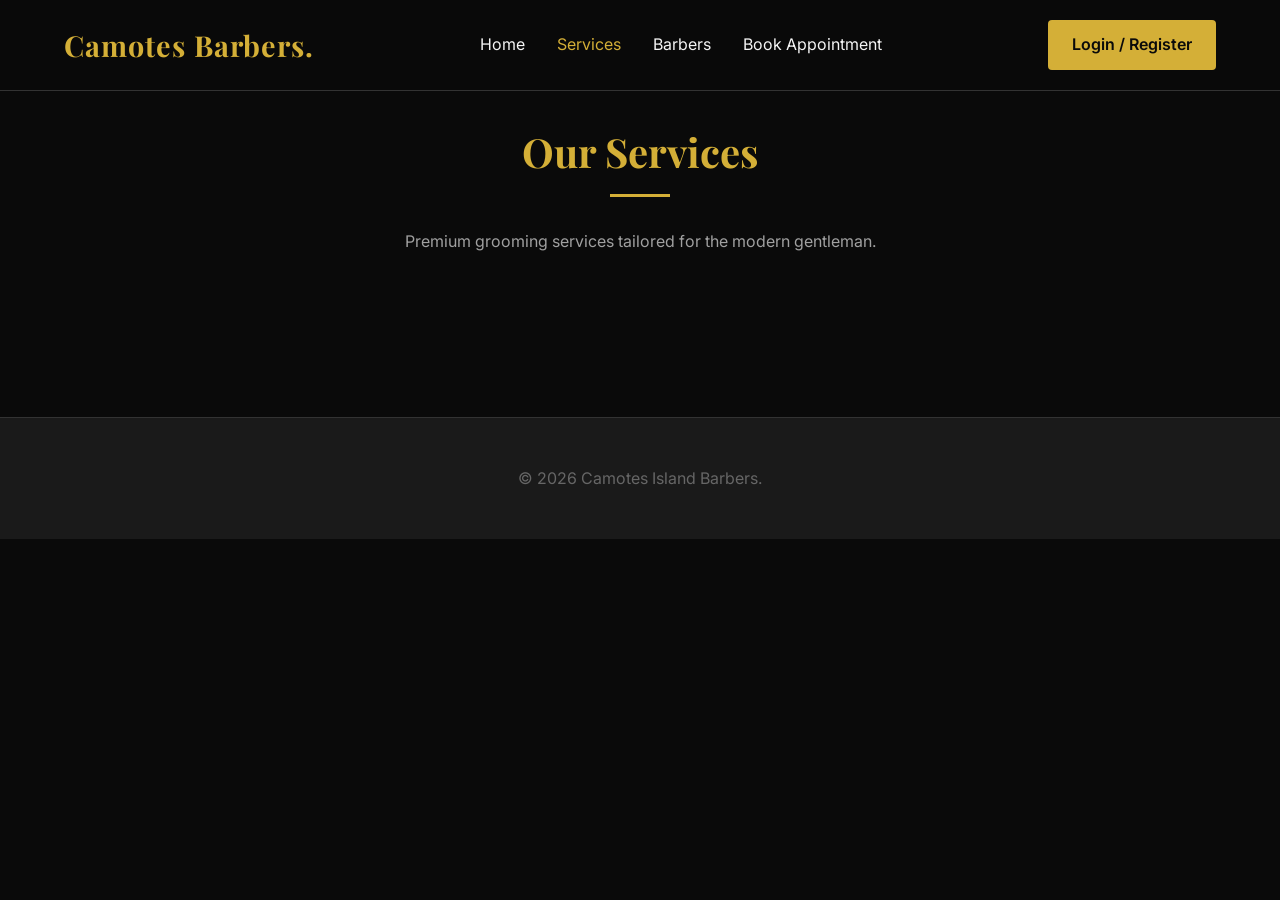
<file: services.html>
<!DOCTYPE html>
<html lang="en">

<head>
    <meta charset="UTF-8">
    <meta name="viewport" content="width=device-width, initial-scale=1.0">
    <title>Services - Camotes Island Barbers</title>
    <link rel="stylesheet" href="assets/css/style.css">
</head>

<body>
    <header>
        <div class="container">
            <nav>
                <div class="logo">Camotes Barbers.</div>
                <ul class="nav-links" id="mobile-nav">
                    <li><a href="index.html">Home</a></li>
                    <li><a href="services.html" class="active" style="color: var(--primary);">Services</a></li>
                    <li><a href="barbers.html">Barbers</a></li>
                    <li><a href="booking.html">Book Appointment</a></li>
                </ul>
                <div style="display:flex;align-items:center;gap:1rem;">
                    <div class="auth-links" id="auth-links"></div>
                    <button class="hamburger" onclick="document.getElementById('mobile-nav').classList.toggle('open')" aria-label="Menu">
                        <span></span><span></span><span></span>
                    </button>
                </div>
            </nav>
        </div>
    </header>

    <div class="container" style="padding-top: 120px; padding-bottom: 50px;">
        <h1 class="section-title">Our Services</h1>
        <p style="text-align: center; color: var(--text-muted); max-width: 600px; margin: 0 auto 3rem;">Premium grooming
            services tailored for the modern gentleman.</p>

        <div class="grid" id="services-container">
            <!-- Populated by JS -->
        </div>
    </div>

    <footer>
        <div class="container">
            <p style="color: #666;">&copy; 2026 Camotes Island Barbers.</p>
        </div>
    </footer>

    <script src="assets/js/main.js"></script>
    <script>
        document.addEventListener('DOMContentLoaded', async () => {
            const services = await getServices();
            const container = document.getElementById('services-container');
            container.innerHTML = services.map(service => `
                <div class="card">
                    <img src="${service.image || 'https://images.unsplash.com/photo-1585747860715-2ba37e788b70?auto=format&fit=crop&w=400&q=80'}" alt="${service.service_name}" style="width:100%; height:220px; object-fit:cover;">
                    <div class="card-content">
                        <div class="card-title">${service.service_name}</div>
                        <div class="card-price">₱${parseFloat(service.price).toFixed(2)} &bull; ${service.duration}</div>
                        <p style="color: var(--text-muted); margin-bottom: 1rem;">${service.description || ''}</p>
                        <a href="booking.html?service=${service.service_id}" class="btn btn-outline">Book This Service</a>
                    </div>
                </div>
            `).join('');
        });
    </script>
</body>

</html>
</file>
<file: assets/css/style.css>
@import url('https://fonts.googleapis.com/css2?family=Playfair+Display:ital,wght@0,400;0,700;1,400&family=Inter:wght@300;400;500;600&display=swap');

:root {
  --primary: #D4AF37; /* Metallic Gold */
  --primary-hover: #b5952f;
  --bg-dark: #0a0a0a;
  --bg-card: #1a1a1a;
  --bg-card-hover: #222;
  --text-main: #f5f5f5;
  --text-muted: #a0a0a0;
  --border: #333;
  --danger: #ff4757;
  --success: #2ed573;
}

* {
  margin: 0;
  padding: 0;
  box-sizing: border-box;
}

body {
  font-family: 'Inter', sans-serif;
  background-color: var(--bg-dark);
  color: var(--text-main);
  line-height: 1.6;
}

h1, h2, h3, h4, h5, h6 {
  font-family: 'Playfair Display', serif;
  color: var(--primary);
  font-weight: 700;
}

a {
  text-decoration: none;
  color: var(--text-main);
  transition: color 0.3s ease;
}

a:hover {
  color: var(--primary);
}

ul {
  list-style: none;
}

/* Utilities */
.container {
  width: 90%;
  max-width: 1200px;
  margin: 0 auto;
}

.btn {
  display: inline-block;
  padding: 12px 24px;
  border: none;
  border-radius: 4px;
  cursor: pointer;
  font-weight: 600;
  transition: all 0.3s ease;
  text-align: center;
}

.btn-primary {
  background-color: var(--primary);
  color: var(--bg-dark);
}

.btn-primary:hover {
  background-color: var(--primary-hover);
  color: var(--bg-dark);
  transform: translateY(-2px);
}

.btn-outline {
  background-color: transparent;
  border: 1px solid var(--primary);
  color: var(--primary);
}

.btn-outline:hover {
  background-color: var(--primary);
  color: var(--bg-dark);
}

.section-title {
  text-align: center;
  font-size: 2.5rem;
  margin-bottom: 2rem;
}

.section-title::after {
  content: '';
  display: block;
  width: 60px;
  height: 3px;
  background-color: var(--primary);
  margin: 10px auto 0;
}

/* Navigation */
header {
  background-color: rgba(10, 10, 10, 0.95);
  position: fixed;
  width: 100%;
  top: 0;
  z-index: 1000;
  border-bottom: 1px solid var(--border);
  backdrop-filter: blur(10px);
}

nav {
  display: flex;
  justify-content: space-between;
  align-items: center;
  padding: 20px 0;
}

.logo {
  font-family: 'Playfair Display', serif;
  font-size: 1.8rem;
  font-weight: 700;
  color: var(--primary);
  letter-spacing: 1px;
}

.nav-links {
  display: flex;
  gap: 2rem;
  align-items: center;
}

.auth-links {
  display: flex;
  gap: 1rem;
}

/* Forms */
.form-group {
  margin-bottom: 1.5rem;
}

.form-group label {
  display: block;
  margin-bottom: 0.5rem;
  font-weight: 500;
}

.form-control {
  width: 100%;
  padding: 12px;
  background-color: var(--bg-card);
  border: 1px solid var(--border);
  color: var(--text-main);
  border-radius: 4px;
  font-family: 'Inter', sans-serif;
}

.form-control:focus {
  outline: none;
  border-color: var(--primary);
}

/* Hero Section */
.hero {
  height: 100vh;
  background: linear-gradient(rgba(0,0,0,0.7), rgba(0,0,0,0.7)), url('https://images.unsplash.com/photo-1585747860715-2ba37e788b70?ixlib=rb-4.0.3&auto=format&fit=crop&w=1920&q=80') center/cover;
  display: flex;
  align-items: center;
  text-align: center;
  padding-top: 80px;
}

.hero-content {
  max-width: 800px;
  margin: 0 auto;
}

.hero h1 {
  font-size: 4rem;
  margin-bottom: 1rem;
  animation: fadeInDown 1s ease;
}

.hero p {
  font-size: 1.2rem;
  color: var(--text-muted);
  margin-bottom: 2rem;
  animation: fadeInUp 1s ease 0.3s;
  animation-fill-mode: both;
}

/* Cards */
.grid {
  display: grid;
  grid-template-columns: repeat(auto-fit, minmax(300px, 1fr));
  gap: 2rem;
}

.card {
  background-color: var(--bg-card);
  border-radius: 8px;
  overflow: hidden;
  transition: transform 0.3s ease, border-color 0.3s ease;
  border: 1px solid transparent;
}

.card:hover {
  transform: translateY(-5px);
  border-color: var(--primary);
}

.card img {
  width: 100%;
  height: 250px;
  object-fit: cover;
}

.card-content {
  padding: 1.5rem;
}

.card-title {
  font-size: 1.5rem;
  margin-bottom: 0.5rem;
}

.card-price {
  color: var(--primary);
  font-weight: 600;
  font-size: 1.2rem;
  margin-bottom: 1rem;
}

/* Dashboard Sidebar */
.dashboard-container {
  display: flex;
  min-height: calc(100vh - 80px);
  margin-top: 80px;
}

.sidebar {
  width: 250px;
  background-color: var(--bg-card);
  padding: 2rem 0;
  border-right: 1px solid var(--border);
}

.sidebar ul li {
  padding: 10px 20px;
}

.sidebar ul li a {
  display: block;
  padding: 10px;
  border-radius: 4px;
}

.sidebar ul li a:hover, .sidebar ul li a.active {
  background-color: rgba(212, 175, 55, 0.1);
  color: var(--primary);
}

.main-content {
  flex: 1;
  padding: 2rem;
}

/* Tables */
table {
  width: 100%;
  border-collapse: collapse;
  margin-top: 1rem;
}

th, td {
  padding: 12px;
  text-align: left;
  border-bottom: 1px solid var(--border);
}

th {
  color: var(--primary);
  font-weight: 600;
}

tr:hover {
  background-color: rgba(255, 255, 255, 0.02);
}

/* Badges */
.badge {
  padding: 4px 8px;
  border-radius: 12px;
  font-size: 0.8rem;
  font-weight: 600;
}
.badge-pending { background: rgba(212, 175, 55, 0.2); color: var(--primary); }
.badge-approved { background: rgba(46, 213, 115, 0.2); color: var(--success); }
.badge-completed { background: rgba(255, 255, 255, 0.2); color: white; }
.badge-cancelled { background: rgba(255, 71, 87, 0.2); color: var(--danger); }

/* Animations */
@keyframes fadeInDown {
  from { opacity: 0; transform: translateY(-30px); }
  to { opacity: 1; transform: translateY(0); }
}

@keyframes fadeInUp {
  from { opacity: 0; transform: translateY(30px); }
  to { opacity: 1; transform: translateY(0); }
}

/* Footer */
footer {
  background-color: var(--bg-card);
  padding: 3rem 0;
  margin-top: 4rem;
  border-top: 1px solid var(--border);
  text-align: center;
}

/* Responsive */
@media (max-width: 768px) {
  .nav-links {
    display: none;
    flex-direction: column;
    gap: 0;
    position: absolute;
    top: 70px;
    left: 0;
    right: 0;
    background: rgba(10,10,10,0.98);
    border-bottom: 1px solid var(--border);
    padding: 1rem 0;
    z-index: 999;
  }
  .nav-links.open {
    display: flex;
  }
  .nav-links li a {
    padding: 12px 24px;
    display: block;
  }
  .hamburger {
    display: flex;
  }
  .hero h1 {
    font-size: 2.5rem;
  }
  .dashboard-container {
    flex-direction: column;
  }
  .sidebar {
    width: 100%;
    border-right: none;
    border-bottom: 1px solid var(--border);
  }
  .admin-nav .container {
    overflow-x: auto;
    flex-wrap: nowrap;
    padding-bottom: 4px;
    scrollbar-width: none;
  }
  .admin-nav .container::-webkit-scrollbar {
    display: none;
  }
  .admin-nav a {
    white-space: nowrap;
  }
}

/* Hamburger Button */
.hamburger {
  display: none;
  flex-direction: column;
  gap: 5px;
  cursor: pointer;
  padding: 4px;
  background: transparent;
  border: none;
}
.hamburger span {
  display: block;
  width: 24px;
  height: 2px;
  background: var(--text-main);
  border-radius: 2px;
  transition: all 0.3s ease;
}

/* Button size variants */
.btn-sm {
  padding: 5px 12px;
  font-size: 0.8rem;
}
.btn-lg {
  padding: 15px 35px;
  font-size: 1.1rem;
}

/* Form validation error state */
.form-control.is-error {
  border-color: var(--danger);
  box-shadow: 0 0 0 2px rgba(255, 71, 87, 0.2);
}
.field-error {
  color: var(--danger);
  font-size: 0.82rem;
  margin-top: 4px;
  display: block;
}

/* No-barber warning on booking page */
.booking-warning {
  background: rgba(255,71,87,0.1);
  border: 1px solid rgba(255,71,87,0.3);
  color: #ff6b7a;
  padding: 10px 14px;
  border-radius: 6px;
  font-size: 0.9rem;
  margin-top: 6px;
  display: none;
}
</file>
